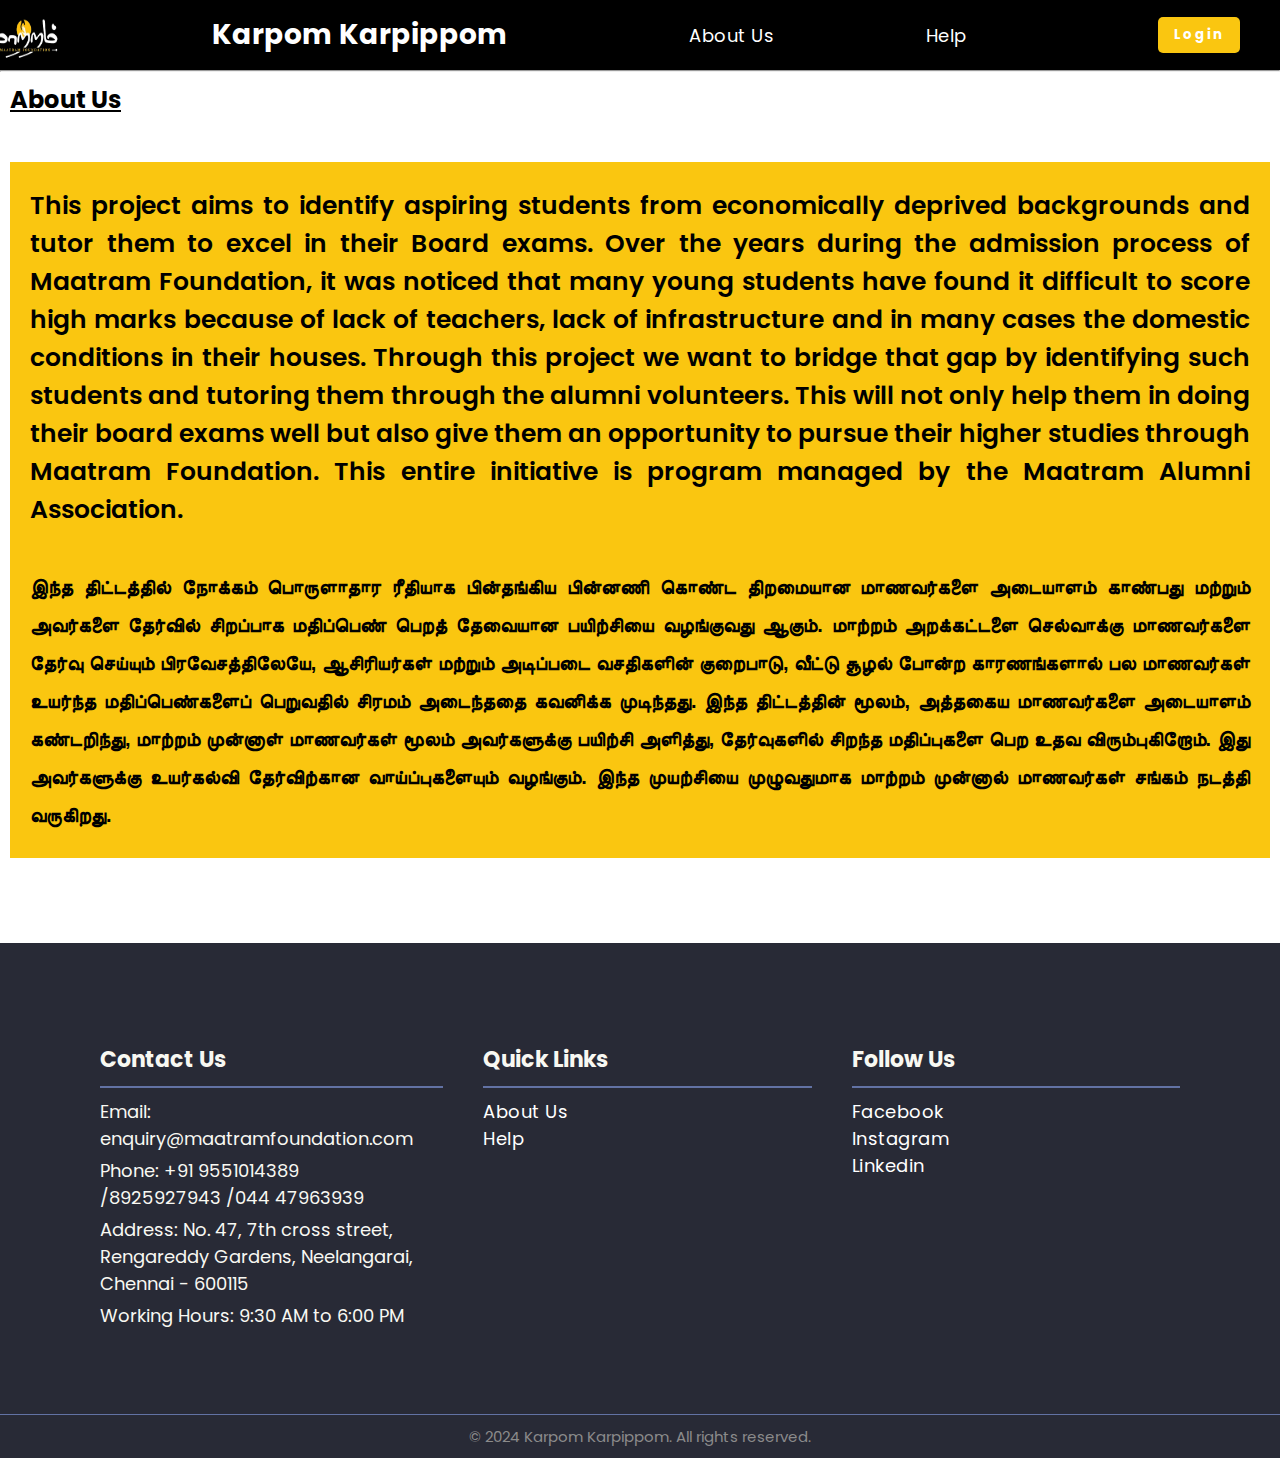
<file: aboutus.html>
<!DOCTYPE html>
<html lang="en">
<head>
  <meta charset="UTF-8">
  <meta name="viewport" content="width=device-width, initial-scale=1.0">
  <meta http-equiv="X-UA-Compatible" content="ie=edge">
  <title>Karpom Karpippom</title>
    <link rel="stylesheet" href="https://cdnjs.cloudflare.com/ajax/libs/font-awesome/6.6.0/css/all.min.css" integrity="sha512-Kc323vGBEqzTmouAECnVceyQqyqdsSiqLQISBL29aUW4U/M7pSPA/gEUZQqv1cwx4OnYxTxve5UMg5GT6L4JJg==" crossorigin="anonymous" referrerpolicy="no-referrer" />
  <link rel="icon" href="logo1.png"/>
  <link rel="stylesheet" href="style.css"/>
</head>
<body>
  <nav>
    <img src="logo.png" alt="Maatram Foundation Logo"/>
    <h1 class="title">Karpom Karpippom</h1>
    <a href="aboutus.html">About Us</a>
    <a href="help.html">Help</a>
    <button id="login-btn">Login</button>
  </nav>
  <hr>
  
<!-- Login Form Popup -->
  <div id="login-form" class="popup-form">
    <div class="popup-content">
      <span class="close-btn" onclick="closePopup()">&times;</span>
      <div class="role-selection">
        <h2 id="student-header" onclick="showStudentForm()">Student</h2>
        <h2 id="tutor-header" onclick="showTutorForm()">Tutor</h2>
      </div>
      <!-- Student Login Form -->
      <form id="student-form" class="login-form">
        <input type="text" placeholder="Student Username" required>
        <input type="password" placeholder="Password" minlength="8" required>
        <button type="submit">Log In</button>
      </form>
      <!-- Tutor Login Form -->
      <form id="tutor-form" class="login-form hidden">
        <input type="text" placeholder="Tutor Username" required>
        <input type="password" placeholder="Password" minlength="8" required>
        <button type="submit">Log In</button>
      </form>
    </div>
  </div>

  <script src="new.js"></script>
  <h2 class="subtitle">About Us</h2>
  <br>
  <div class="aboutus">
    <p>
      This project aims to identify aspiring students from economically deprived backgrounds and tutor them to excel in their Board exams. Over the years during the admission process of Maatram Foundation, it was noticed that many young students have found it difficult to score high marks because of lack of teachers, lack of infrastructure and in many cases the domestic conditions in their houses. Through this project we want to bridge that gap by identifying such students and tutoring them through the alumni volunteers. This will not only help them in doing their board exams well but also give them an opportunity to pursue their higher studies through Maatram Foundation. This entire initiative is program managed by the Maatram Alumni Association.
      <br><br>
      <span>இந்த திட்டத்தில் நோக்கம் பொருளாதார ரீதியாக பின்தங்கிய பின்னணி கொண்ட திறமையான மாணவர்களை அடையாளம் காண்பது மற்றும் அவர்களை தேர்வில் சிறப்பாக மதிப்பெண் பெறத் தேவையான பயிற்சியை வழங்குவது ஆகும். மாற்றம் அறக்கட்டளை செல்வாக்கு மாணவர்களை தேர்வு செய்யும் பிரவேசத்திலேயே, ஆசிரியர்கள் மற்றும் அடிப்படை வசதிகளின் குறைபாடு, வீட்டு சூழல் போன்ற காரணங்களால் பல மாணவர்கள் உயர்ந்த மதிப்பெண்களைப் பெறுவதில் சிரமம் அடைந்ததை கவனிக்க முடிந்தது. இந்த திட்டத்தின் மூலம், அத்தகைய மாணவர்களை அடையாளம் கண்டறிந்து, மாற்றம் முன்னாள் மாணவர்கள் மூலம் அவர்களுக்கு பயிற்சி அளித்து, தேர்வுகளில் சிறந்த மதிப்புகளை பெற உதவ விரும்புகிறோம். இது அவர்களுக்கு உயர்கல்வி தேர்விற்கான வாய்ப்புகளையும் வழங்கும். இந்த முயற்சியை முழுவதுமாக மாற்றம் முன்னால் மாணவர்கள் சங்கம் நடத்தி வருகிறது.</span>
    </p>
  </div>
  <br><br><br>
  <footer>
    <div class="footer-container">
      <div class="footer-column">
        <h3>Contact Us</h3>
        <p>Email: enquiry@maatramfoundation.com</p>
        <p>Phone: +91 9551014389 /8925927943 /044 47963939</p>
        <p>Address: No. 47, 7th cross street, Rengareddy Gardens, Neelangarai, Chennai - 600115</p>
        <p>Working Hours: 9:30 AM to 6:00 PM</p>
      </div>
      <div class="footer-column">
        <h3>Quick Links</h3>
        <ul>
          <li><a href="aboutus.html">About Us</a></li>
          <li><a href="help.html">Help</a></li>
        </ul>
      </div>
      <div class="footer-column">
        <h3>Follow Us</h3>
        <ul>
          <li><a href="https://www.facebook.com/profile.php?id=100066813833460" target="_blank"><i class="fa-brands fa-facebook"></i>  Facebook</a></li>
          <li><a href="https://www.instagram.com/maatramfoundation?igsh=YzljYTk1ODg3Zg==" target="_blank"><i class="fa-brands fa-instagram"></i>  Instagram</a></li>
          <li><a href="https://www.linkedin.com/company/maatram-foundation/" target="_blank"><i class="fa-brands fa-linkedin"></i>  Linkedin</a></li>
        </ul>
      </div>
    </div>
    <div class="footer-bottom">
      <p>&copy; 2024 Karpom Karpippom. All rights reserved.</p>
    </div>
  </footer>
</body>
</html>
</file>
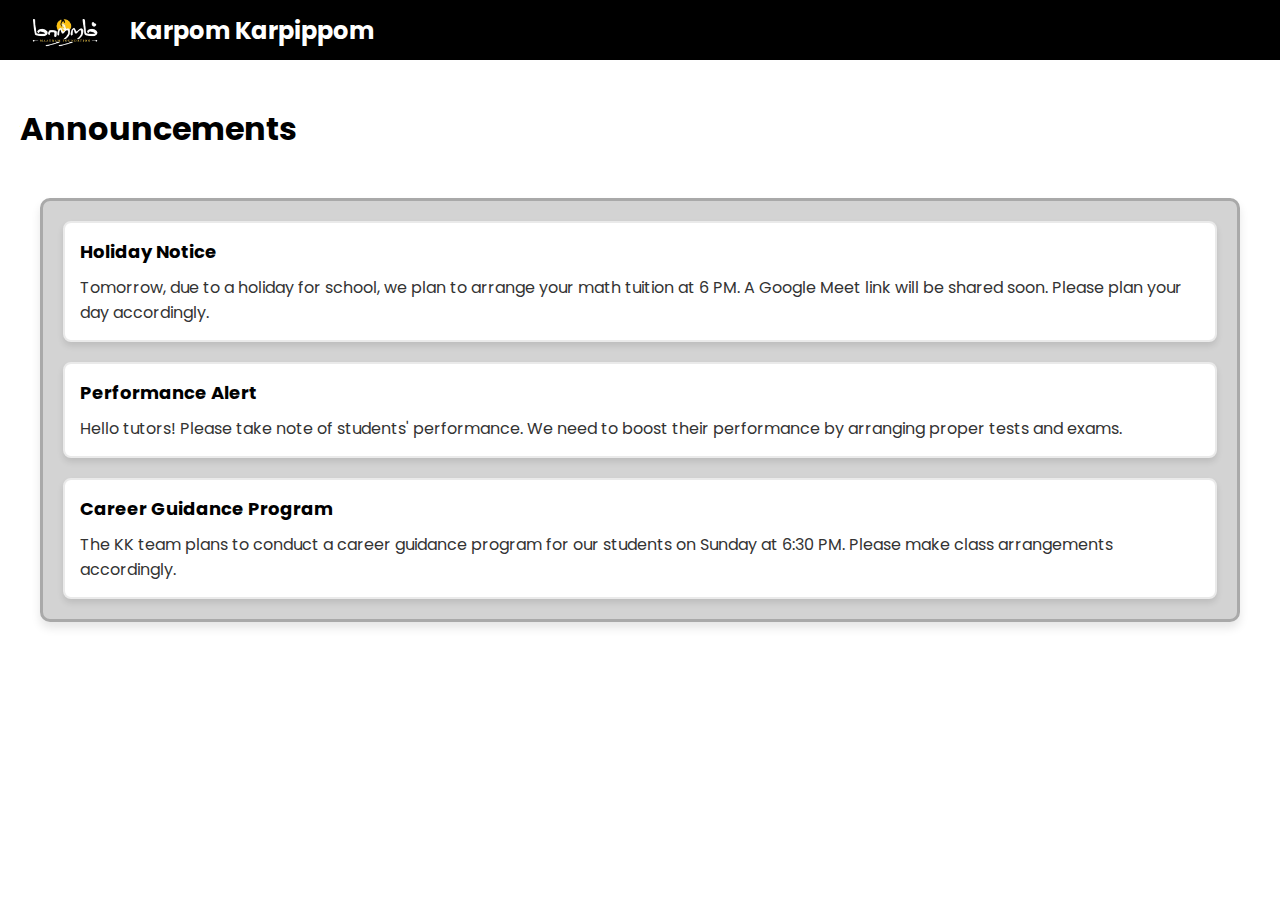
<file: announcements.html>
<!DOCTYPE html>
<html lang="en">
<head>
  <meta charset="UTF-8">
  <meta name="viewport" content="width=device-width, initial-scale=1.0">
  <meta http-equiv="X-UA-Compatible" content="ie=edge">
  <link rel="stylesheet" href="https://cdnjs.cloudflare.com/ajax/libs/font-awesome/6.6.0/css/all.min.css" integrity="sha512-Kc323vGBEqzTmouAECnVceyQqyqdsSiqLQISBL29aUW4U/M7pSPA/gEUZQqv1cwx4OnYxTxve5UMg5GT6L4JJg==" crossorigin="anonymous" referrerpolicy="no-referrer" />
  <link rel="stylesheet" href="announcement.css">
  <title>Karpom Karpippom</title>
  <link rel="icon" href="logo1.png"/>
  <script src="new.js"></script>
</head>
<body>

  <nav>
    <img src="logo.png" alt="Maatram Foundation Logo"/>
    <h1 class="title">Karpom Karpippom</h1>
  </nav>

  <div class="container">
    <div id="toggle-button" onclick="toggleSidebar()">
      <i class="fa-solid fa-bars"></i>
    </div>
    <!-- Sidebar with close button inside the sidebar -->
    <div class="sidebar" id="sidebar">
      <div id="sidebar-close" onclick="toggleSidebar()">
        <i class="fa-solid fa-times"></i>
      </div>
      <ul class="menu">
      <header>MENU</header>
        <li><a href="dashboard.html"><i class="fa-solid fa-gauge"></i><span>Dashboard</span></a></li>
        <li><a><i class="fa-solid fa-user"></i><span>User Details</span></a></li>
        <li><a><i class="fa-solid fa-list"></i><span>Students List</span></a></li>
        <li><a href="attendance.html"><i class="fa-solid fa-clipboard-user"></i><span>Attendance</span></a></li>
        <li><a><i class="fa-solid fa-book"></i><span>Assignment</span></a></li>
        <li><a><i class="fa-solid fa-pen-to-square"></i><span>Test & Mark</span></a></li>
        <li class="active"><a><i class="fa-solid fa-bell"></i><span>Announcements</span></a></li>
        <li><a><i class="fa-solid fa-chart-bar"></i><span>Report</span></a></li>
        <li><a href="aboutus.html"><i class="fa-solid fa-right-from-bracket"></i><span>Logout</span></a></li>
      </ul>
    </div>

  <!-- Announcements Section -->
  <div class="content" id="content">
  <br>
<h1>Announcements</h1>
<br>
<div class="announcements-container">
  <div class="announcements-grid">
    <div class="announcement-item">
      <p><strong>Holiday Notice</strong></p>
      Tomorrow, due to a holiday for school, we plan to arrange your math tuition at 6 PM. A Google Meet link will be shared soon. Please plan your day accordingly.
    </div>
    <div class="announcement-item">
      <p><strong>Performance Alert</strong></p>
      Hello tutors! Please take note of students' performance. We need to boost their performance by arranging proper tests and exams.
    </div>
    <div class="announcement-item">
      <p><strong>Career Guidance Program</strong></p>
      The KK team plans to conduct a career guidance program for our students on Sunday at 6:30 PM. Please make class arrangements accordingly.
    </div>
</div>
</div>
</div>
</body>
</html>
</file>
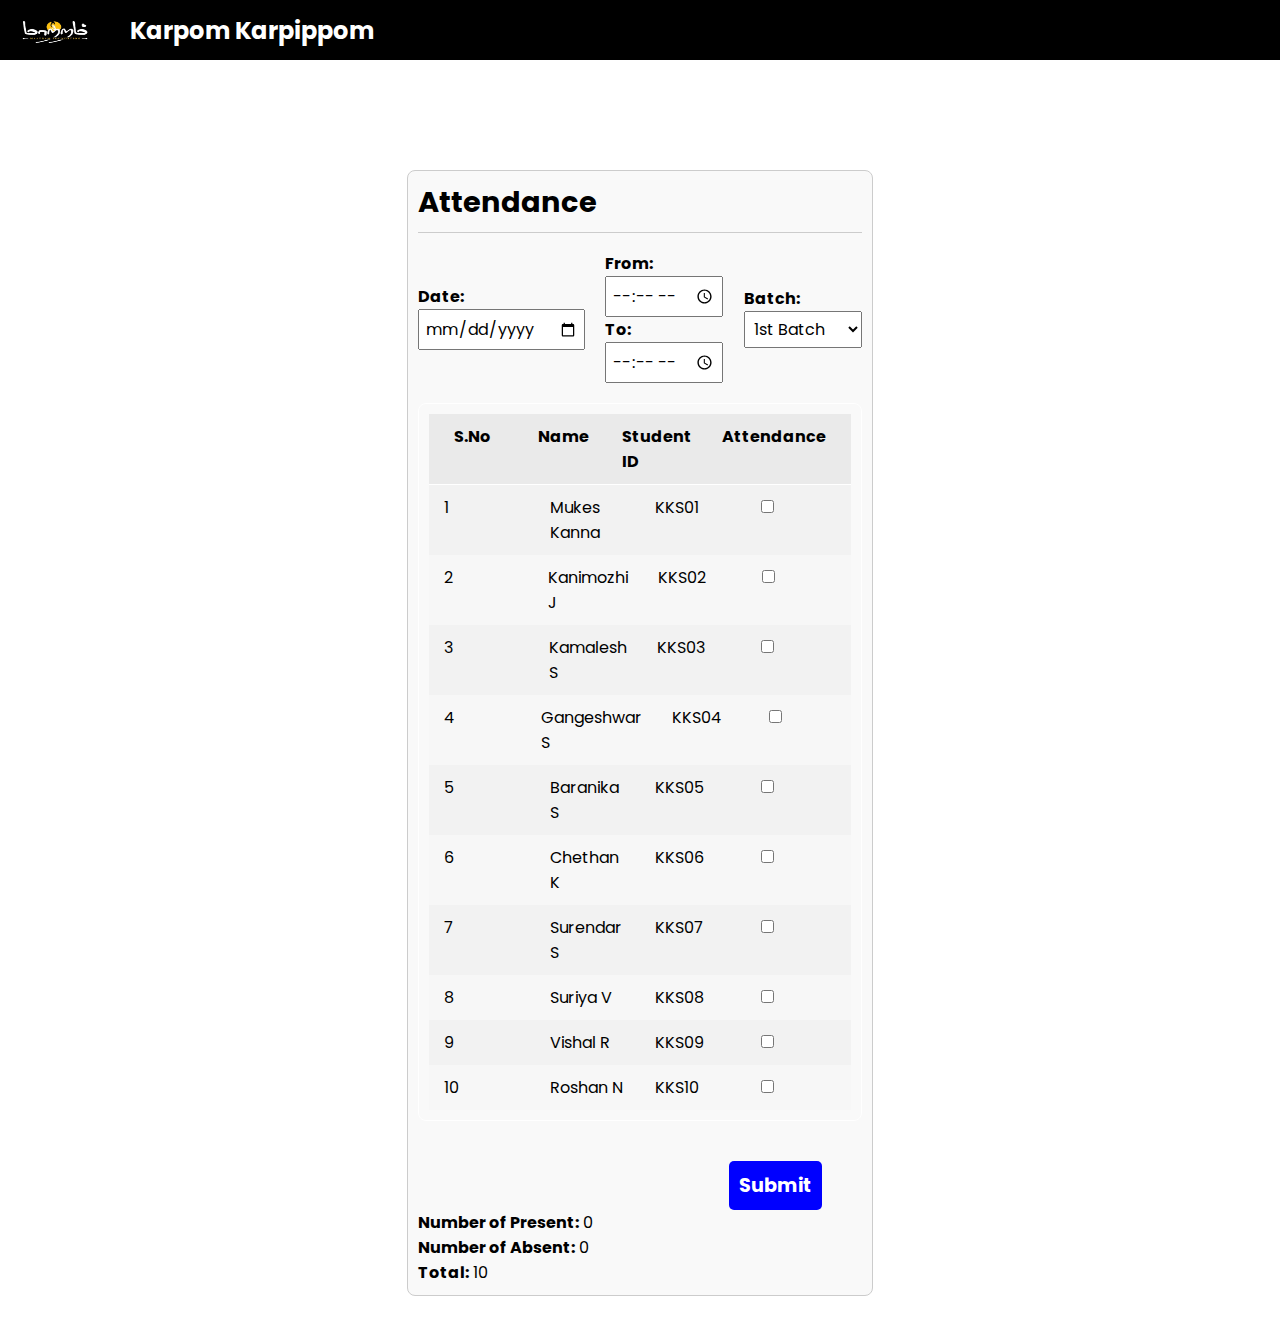
<file: attendance.html>
<!DOCTYPE html>
<html lang="en">
<head>
  <meta charset="UTF-8">
  <meta name="viewport" content="width=device-width, initial-scale=1.0">
  <meta http-equiv="X-UA-Compatible" content="ie=edge">
  <link rel="stylesheet" href="https://cdnjs.cloudflare.com/ajax/libs/font-awesome/6.6.0/css/all.min.css" integrity="sha512-Kc323vGBEqzTmouAECnVceyQqyqdsSiqLQISBL29aUW4U/M7pSPA/gEUZQqv1cwx4OnYxTxve5UMg5GT6L4JJg==" crossorigin="anonymous" referrerpolicy="no-referrer" />
  <link rel="stylesheet" href="dashboard.css">
  <title>Karpom Karpippom</title>
  <link rel="icon" href="logo1.png"/>
  <script src="new.js"></script>
  <link rel="stylesheet" href="attendance.css"/>
  <script src="att.js"></script>
</head>
<body>

  <nav>
    <img src="logo.png" alt="Maatram Foundation Logo"/>
    <h1 class="title">Karpom Karpippom</h1>
  </nav>
  
  <div class="container">
    <div id="toggle-button" onclick="toggleSidebar()">
      <i class="fa-solid fa-bars"></i>
    </div>
    <div class="sidebar" id="sidebar">
      <div id="sidebar-close" onclick="toggleSidebar()">
        <i class="fa-solid fa-times"></i>
      </div>
      <ul class="menu">
        <header>MENU</header>
        <li><a href="dashboard.html"><i class="fa-solid fa-gauge"></i><span>Dashboard</span></a></li>
        <li><a><i class="fa-solid fa-user"></i><span>User Details</span></a></li>
        <li><a><i class="fa-solid fa-list"></i><span>Students List</span></a></li>
        <li class="active"><a href="attendance.html"><i class="fa-solid fa-clipboard-user"></i><span>Attendance</span></a></li>
        <li><a><i class="fa-solid fa-book"></i><span>Assignment</span></a></li>
        <li><a><i class="fa-solid fa-pen-to-square"></i><span>Test & Mark</span></a></li>
        <li><a href="announcements.html"><i class="fa-solid fa-bell"></i><span>Announcements</span></a></li>
        <li><a><i class="fa-solid fa-chart-bar"></i><span>Report</span></a></li>
        <li><a href="aboutus.html"><i class="fa-solid fa-right-from-bracket"></i><span>Logout</span></a></li>
      </ul>
    </div>
    
    <br><br>
    <div class="flexbox-header">
      <h2>Attendance</h2>
      <hr>
      <div class="row">
        <div class="date">
          <label for="date">Date:</label>
          <input type="date" id="date" name="date">
        </div>
        <div class="time">
  <label for="time-from">From:</label>
  <div class="time-input">
    <input type="time" id="time-from" name="time-from">
  </div>
  <label for="time-to">To:</label>
  <div class="time-input">
    <input type="time" id="time-to" name="time-to">
  </div>
</div>
        <div class="batch">
          <label for="batch">Batch:</label>
          <select id="batch" name="batch">
            <option value="1st">1st Batch</option>
            <option value="2nd">2nd Batch</option>
          </select>
        </d>
      </div>
    </div>

    <!-- Attendance Table -->
    <div class="flexbox-content">
      <div class="table-header">
        <div>S.No</div>
        <div>Name</div>
        <div>Student ID</div>
        <div>Attendance</div>
      </div>
      <div class="table-row">
        <div>1</div>
        <div>Mukes Kanna</div>
        <div>KKS01</div>
        <div><input type="checkbox" class="attendance-checkbox"></div>
      </div>
      <div class="table-row">
        <div>2</div>
        <div>Kanimozhi J</div>
        <div>KKS02</div>
        <div><input type="checkbox" class="attendance-checkbox"></div>
      </div>
      <div class="table-row">
        <div>3</div>
        <div>Kamalesh S</div>
        <div>KKS03</div>
        <div><input type="checkbox" class="attendance-checkbox"></div>
      </div>
      <div class="table-row">
        <div>4</div>
        <div>Gangeshwar S</div>
        <div>KKS04</div>
        <div><input type="checkbox" class="attendance-checkbox"></div>
      </div>
      <div class="table-row">
        <div>5</div>
        <div>Baranika S</div>
        <div>KKS05</div>
        <div><input type="checkbox" class="attendance-checkbox"></div>
       </div>
       <div class="table-row">
        <div>6</div>
        <div>Chethan K</div>
        <div>KKS06</div>
        <div><input type="checkbox" class="attendance-checkbox"></div>
       </div>
       <div class="table-row">
        <div>7</div>
        <div>Surendar S</div>
        <div>KKS07</div>
        <div><input type="checkbox" class="attendance-checkbox"></div>
       </div>
       <div class="table-row">
        <div>8</div>
        <div>Suriya V</div>
        <div>KKS08</div>
        <div><input type="checkbox" class="attendance-checkbox"></div>
       </div>
       <div class="table-row">
        <div>9</div>
        <div>Vishal R</div>
        <div>KKS09</div>
        <div><input type="checkbox" class="attendance-checkbox"></div>
       </div>
       <div class="table-row">
        <div>10</div>
        <div>Roshan N</div>
        <div>KKS10</div>
        <div><input type="checkbox" class="attendance-checkbox"></div>
       </div>
    </div>

    <!-- Submit Button -->
    <button class="submit-button">Submit</button>
  
    <div id="attendance-summary">
      <p><strong>Number of Present:</strong> <span id="present-count">0</span></p>
      <p><strong>Number of Absent:</strong> <span id="absent-count">0</span></p>
      <p><strong>Total:</strong> <span id="total-count">0</span></p>
    </div>
  </div>

 
</body>
</html>
</file>
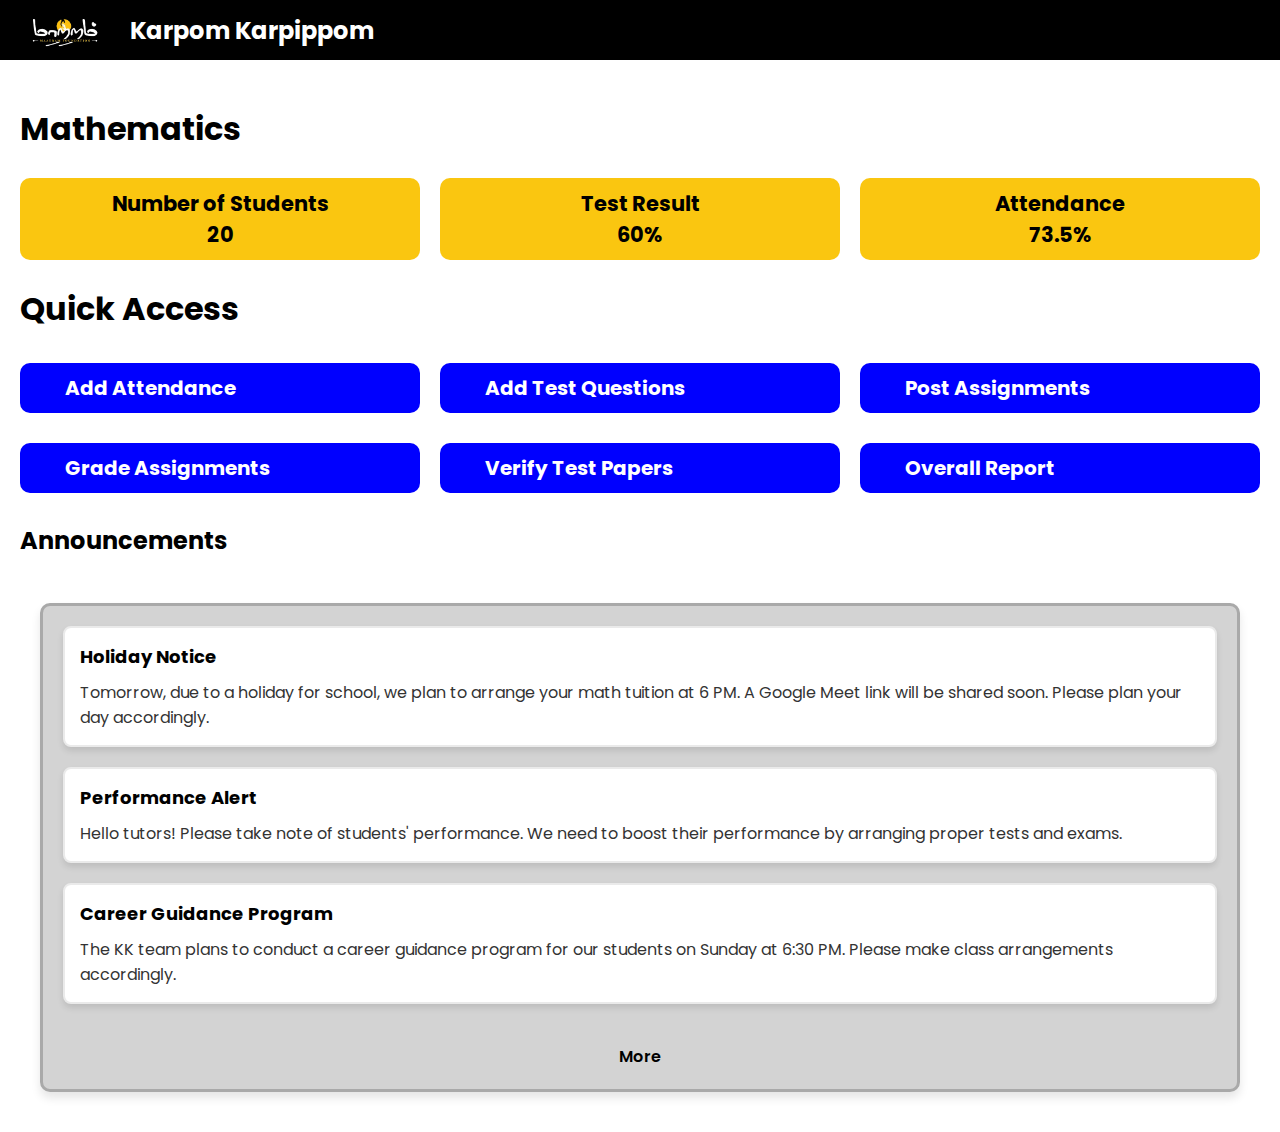
<file: dashboard.html>
<!DOCTYPE html>
<html lang="en">
<head>
  <meta charset="UTF-8">
  <meta name="viewport" content="width=device-width, initial-scale=1.0">
  <meta http-equiv="X-UA-Compatible" content="ie=edge">
  <link rel="stylesheet" href="https://cdnjs.cloudflare.com/ajax/libs/font-awesome/6.6.0/css/all.min.css" integrity="sha512-Kc323vGBEqzTmouAECnVceyQqyqdsSiqLQISBL29aUW4U/M7pSPA/gEUZQqv1cwx4OnYxTxve5UMg5GT6L4JJg==" crossorigin="anonymous" referrerpolicy="no-referrer" />
  <link rel="stylesheet" href="dashboard.css">
  <title>Karpom Karpippom</title>
  <link rel="icon" href="logo1.png"/>
  <script src="new.js"></script>
</head>
<body>

  <nav>
    <img src="logo.png" alt="Maatram Foundation Logo"/>
    <h1 class="title">Karpom Karpippom</h1>
  </nav>

  <div class="container">
    <div id="toggle-button" onclick="toggleSidebar()">
      <i class="fa-solid fa-bars"></i>
    </div>
    <!-- Sidebar with close button inside the sidebar -->
    <div class="sidebar" id="sidebar">
      <div id="sidebar-close" onclick="toggleSidebar()">
        <i class="fa-solid fa-times"></i>
      </div>
      <ul class="menu">
      <header>MENU</header>
        <li class="active"><a href="dashboard.html"><i class="fa-solid fa-gauge"></i><span>Dashboard</span></a></li>
        <li><a><i class="fa-solid fa-user"></i><span>User Details</span></a></li>
        <li><a><i class="fa-solid fa-list"></i><span>Students List</span></a></li>
        <li><a href="attendance.html"><i class="fa-solid fa-clipboard-user"></i><span>Attendance</span></a></li>
        <li><a><i class="fa-solid fa-book"></i><span>Assignment</span></a></li>
        <li><a><i class="fa-solid fa-pen-to-square"></i><span>Test & Mark</span></a></li>
        <li><a href="announcements.html"><i class="fa-solid fa-bell"></i><span>Announcements</span></i></li>
        <li><a><i class="fa-solid fa-chart-bar"></i><span>Report</span></a></li>
        <li><a href="aboutus.html"><i class="fa-solid fa-right-from-bracket"></i><span>Logout</span></a></li>
      </ul>
    </div>

    <!-- Content area for grid columns -->
    <div class="content" id="content">
      <br>
      <h1>Mathematics</h1>
      <br>
      <div class="grid">
        <div class="grid-item"><p>Number of Students</p>20</div>
        <div class="grid-item"><p>Test Result</p> 60%</div>
        <div class="grid-item"><p>Attendance</p> 73.5%</div>
      </div>
      <br>
      <h1>Quick Access</h1>
      <br>
      <div class="grid-1">
        <div class="grid-item-1"><i class="fa-regular fa-address-card"></i>  Add Attendance</div>
        <div class="grid-item-1"><i class="fa-solid fa-arrow-up"></i>  Add Test Questions</div>
        <div class="grid-item-1"><i class="fa-solid fa-file-arrow-up"></i>  Post Assignments</div>
        <div class="grid-item-1"><i class="fa-solid fa-square-check"></i>  Grade Assignments</div>
        <div class="grid-item-1"><i class="fa-solid fa-check-double"></i>  Verify Test Papers</div>
        <div class="grid-item-1"><i class="fa-solid fa-layer-group"></i>  Overall Report</div>
      </div>
      <br>
      
        <!-- Announcements Section -->
      <h2>Announcements</h2>
      <br>
      <div class="announcements-container">
       <div class="announcements-grid">
        <div class="announcement-item">
         <p><strong>Holiday Notice</strong></p>
           Tomorrow, due to a holiday for school, we plan to arrange your math tuition at 6 PM. A Google Meet link will be shared soon. Please plan your day accordingly.
       </div>
       <div class="announcement-item">
        <p><strong>Performance Alert</strong></p>
          Hello tutors! Please take note of students' performance. We need to boost their performance by arranging proper tests and exams.
       </div>
       <div class="announcement-item">
        <p><strong>Career Guidance Program</strong></p>
         The KK team plans to conduct a career guidance program for our students on Sunday at 6:30 PM. Please make class arrangements accordingly.
       </div>
       <!-- More Button -->
       <div class="more-button-container">
       <a href="announcements.html" class="more-button"> More  <i class="fa-solid fa-greater-than"></i></a>
      </div>
     </div>
    </div>
 </div>
</body>
</html>
</file>
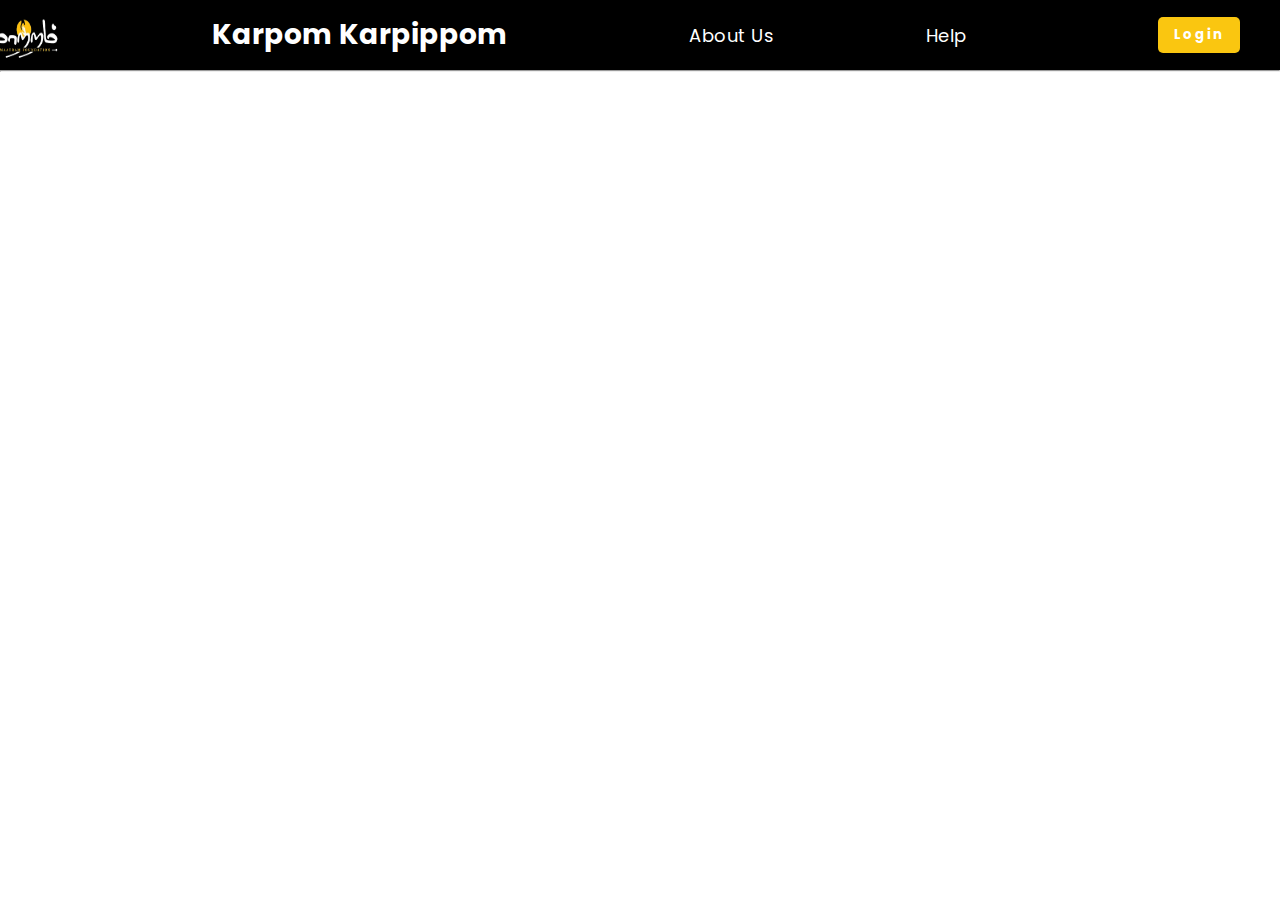
<file: help.html>
<!DOCTYPE html>
<html lang="en">
<head>
  <meta charset="UTF-8">
  <meta name="viewport" content="width=device-width, initial-scale=1.0">
  <meta http-equiv="X-UA-Compatible" content="ie=edge">
  <title>Karpom Karpippom</title>
  <link rel="icon" href="logo1.png"/>
  <link rel="stylesheet" href="style.css"/>
</head>
<body>
  <nav>
    <img src="logo.png" alt="Maatram Foundation Logo"/>
    <h1 class="title">Karpom Karpippom</h1>
    <a href="aboutus.html">About Us</a>
    <a href="help.html">Help</a>
    <button id="login-btn">Login</b>
  </nav>
  <hr>
<!-- Login Form Popup -->
  <div id="login-form" class="popup-form">
    <div class="popup-content">
      <span class="close-btn" onclick="closePopup()">&times;</span>
      <div class="role-selection">
        <h2 id="student-header" onclick="showStudentForm()">Student</h2>
        <h2 id="tutor-header" onclick="showTutorForm()">Tutor</h2>
      </div>
      <!-- Student Login Form -->
      <form id="student-form" class="login-form">
        <input type="text" placeholder="Student Username" required>
        <input type="password" placeholder="Password" minlength="8" required>
        <button type="submit">Log In</button>
      </form>
      <!-- Tutor Login Form -->
      <form id="tutor-form" class="login-form hidden">
        <input type="text" placeholder="Tutor Username" required>
        <input type="password" placeholder="Password" minlength="8" required>
        <button type="submit">Log In</button>
      </form>
    </div>
  </div>

  <script src="new.js"></script>

</body>
</html>
</file>
<file: style.css>
@import url('https://fonts.googleapis.com/css2?family=Poppins:ital,wght@0,100;0,200;0,300;0,400;0,500;0,600;0,700;0,800;0,900;1,100;1,200;1,300;1,400;1,500;1,600;1,700;1,800;1,900&family=Roboto:ital,wght@0,100;0,300;0,400;0,500;0,700;0,900;1,100;1,300;1,400;1,500;1,700;1,900&display=swap');
*{
  margin: 0px;
  padding: 0px;
  box-sizing: border-box;
  font-family: "Poppins", serif;
}
.title{
  color: white;
  position: relative;
  right:70px;
}
.subtitle{
  text-decoration: underline;
  margin: 10px;
}
img{
  height: 70px;
  width: 90px;
  position: relative;
  right:60px
}
nav{
  background-color: black;
  height: 70px;
  width: 100%;
  display: flex;
  justify-content: center;
  align-items: center;
  gap: 0px 30px;
}
a{
  color:white;
  text-decoration: none;
  letter-spacing: 0.5px;
  position: relative;
  right:40px;
  transition: 0.2s;
}
a::after{
  content: "";
  position: absolute;
 width: 0%;
 height: 2px;
 left: 0px;
 bottom: -5px;
 background-color: #FAC610;
 transition: 0.5s linear;
}
a:hover:after{
  width: 100%;
}
a:hover{
  color:#FAC610;
}
.aboutus{
  background-color: #FAC610;
  font-size: 25px;
  text-align: justify;
  padding: 25px 20px;
  margin:10px;
  font-weight: 600;
}
span{
@import url('https://fonts.googleapis.com/css2?family=Noto+Sans+Tamil:wght@100..900&family=Poppins:ital,wght@0,100;0,200;0,300;0,400;0,500;0,600;0,700;0,800;0,900;1,100;1,200;1,300;1,400;1,500;1,600;1,700;1,800;1,900&family=Roboto:ital,wght@0,100;0,300;0,400;0,500;0,700;0,900;1,100;1,300;1,400;1,500;1,700;1,900&display=swap');
  font-family: "Noto Sans Tamil", sans-serif;
  background-color: #FAC610;
  text-align: justify;
  font-size: 20px;
  font-weight: 800;
}

select{
  padding:5px;
  margin-bottom: 10px;
}

button {
  padding: 8px 16px;
  background-color: #FAC610;
  font-weight: bold;
  letter-spacing: 2px;
  border: none;
  color: white;
  cursor: pointer;
  border-radius: 5px;
  transition: background-color 0.3s ease;
}

button:hover {
  background-color: chocolate;
}

/* General Popup Form Styles */
.popup-form {
  display: none; /* Hidden by default */
  position: fixed;
  background-color: rgba(0, 0, 0, 0.8);
  top: 0;
  left: 0;
  width: 100%;
  height: 100%;
  justify-content: center;
  align-items: center;
}

.popup-content {
  background-color: #000;
  padding: 20px;
  border-radius: 10px;
  width: 350px;
  position: relative;
  animation: fadeIn 0.5s ease forwards;
  color: black;
  box-shadow: 0 4px 8px rgba(0, 0, 0, 0.2);
}

.close-btn {
  position: absolute;
  top: 10px;
  right: 20px;
  padding: 5px;
  color: black;
  font-size: 20px;
  cursor: pointer;
}

.role-selection {
  display: flex;
  justify-content: space-between;
  margin-bottom: 20px;
  border-bottom: 2px solid #ccc;
}

.role-selection h2 {
  flex: 1;
  text-align: center;
  padding: 10px 0;
  cursor: pointer;
  margin: 0;
  font-size: 18px;
  background-color: #f0f0f0;
  transition: background-color 0.3s ease, color 0.3s ease;
}

.role-selection h2:hover {
  background-color: #FAC610;
  color: white;
}

.role-selection h2.active {
  background-color: #FAC610;
  color: white;
}

.login-form {
  display: flex;
  flex-direction: column;
}

.login-form input {
  width: 100%;
  padding: 10px;
  margin: 10px 0;
  background-color: #f7f7f7;
  border: 1px solid #ccc;
  border-radius: 5px;
}

.login-form button {
  padding: 10px;
  background-color: #FAC610;
  border: none;
  border-radius: 5px;
  color: white;
  letter-spacing: 1px;
  font-weight: bold;
  cursor: pointer;
  transition: background-color 0.3s ease;
}

.login-form button:hover {
  background-color: orange;
}

/* Hide forms by default */
.hidden {
  display: none;
}

/* Fade-in animation */
@keyframes fadeIn {
  from {
    opacity: 0;
  }
  to {
    opacity: 1;
  }
}

/* Footer base styling */
footer {
  background-color: #282a36;
  color: #f8f8f2;
  padding-top: 20px;
  padding-bottom: 10px;
}

.footer-container {
  display: flex;
  justify-content: center;
  max-width: 1200px;
  margin: 0 auto;
  padding: 20px;
}

.footer-column {
  flex: 1;
  padding: 50px 20px;
}

.footer-column h3 {
  border-bottom: 2px solid #6272a4;
  padding-bottom: 10px;
  margin-bottom: 10px;
}

.footer-column p{
  margin: 5px 0;
  list-style: none;
  padding-right: 30px;
  font-size: 20px;
}
.footer-column ul {
  margin: 5px 0;
  list-style: none;
  padding-left: 40px;
}

.footer-column a {
  color: white;
  text-decoration: none;
  font-size: 20px;
  align-items: center;
}

.footer-column a:hover {
  text-decoration: underline;
}

/* Popup Form - Desktop View */
@media (min-width: 768px) {
  .popup-content {
    width: 400px; /* Increase width for better visibility */
    padding: 30px; /* Add more padding for spacious design */
  }

  .popup-content h2 {
    font-size: 24px; /* Larger font size for headings */
  }

  .login-form input[type="text"],
  .login-form input[type="password"] {
    font-size: 16px; /* Slightly larger text for inputs */
    padding: 12px; /* Add more padding for better spacing */
  }

  .login-form button {
    font-size: 18px; /* Larger button text */
    padding: 12px; /* Larger button size */
  }

  .close-btn {
    font-size: 24px; /* Larger close button */
    top: 15px; /* Adjust position */
    right: 25px;
  }
}

/* Navigation Bar for Desktop */
@media (min-width: 768px) {
  nav {
    justify-content: space-between; /* Spread items for better alignment */
    padding: 0 40px; /* Add padding for left and right */
  }

  .title {
    font-size: 28px; /* Larger title for better emphasis */
  }

  a {
    font-size: 18px; /* Slightly larger navigation links */
  }
}

/* Footer for Desktop */
@media (min-width: 768px) {
  .footer-container {
    display: flex; /* Keep the flex layout */
    justify-content: space-between; /* Spread columns evenly */
    padding: 30px 40px; /* Add padding for spacing */
  }

  .footer-column h3 {
    font-size: 22px; /* Larger headings */
  }

  .footer-column p, .footer-column a {
    font-size: 18px; /* Increase text size */
  }
}


/* Copyright line */
.footer-bottom {
  text-align: center;
  padding-top: 10px;
  font-size: 15px;
  color: #8b8b8b;
  border-top: 1px solid #6272a4;
}

/* General styling */
body {
    font-family: Poppins,serif;
    margin: 0;
    padding: 0;
    overflow-x: hidden;
}

.menu-toggle {
    position: fixed;
    top: 20px;
    right: 20px;
    display: flex;
    flex-direction: column;
    gap: 5px;
    cursor: pointer;
    z-index: 1000;
}

.bar {
    width: 30px;
    height: 4px;
    background-color: black;
    transition: 0.3s;
}

.side-menu {
    position: fixed;
    top: 0;
    right: -250px;
    width: 250px;
    height: 100%;
    background-color: #333;
    color: white;
    transition: right 0.5s ease;
    display: flex;
    flex-direction: column;
    align-items: center;
    padding-top: 50px;
    z-index: 900;
}

.side-menu h2 {
    margin-bottom: 20px;
    color: #f1f1f1;
}

.side-menu ul {
    list-style-type: none;
    padding: 0;
    width: 100%;
    display: grid;
    gap: 15px;
}

.side-menu ul li {
    padding: 10px 0;
    text-align: center;
    background-color: #555;
    cursor: pointer;
    transition: background-color 0.3s;
}

.side-menu ul li:hover {
    background-color: #777;
}

/* Toggle animation for the bars */
.menu-toggle.active .bar:nth-child(1) {
    transform: rotate(45deg) translate(5px, 5px);
}

.menu-toggle.active .bar:nth-child(2) {
    opacity: 0;
}

.menu-toggle.active .bar:nth-child(3) {
    transform: rotate(-45deg) translate(6px, -6px);
}
</file>
<file: announcement.css>
/* Import Google Font */
@import url('https://fonts.googleapis.com/css2?family=Poppins:wght@400;600;700&display=swap');

* {
  margin: 0;
  padding: 0;
  box-sizing: border-box;
  font-family: "Poppins", Serif;
}

/* Navbar */
nav {
  display: flex;
  align-items: center;
  height: 60px;
  background-color: black;
  padding: 0 20px;
  position: fixed;
  top: 0;
  width: 100%;
  z-index: 1;
}

nav img {
  height: 50px;
  width: 90px;
}

nav .title {
  color: white;
  font-size: 24px;
  font-weight: bold;
  margin-left: 20px;
  flex-grow: 1;
}

/* Toggle Button */
#toggle-button {
  cursor: pointer;
  font-size: 24px;
  color: black;
  position: absolute;
  left: 15px;
}

/* Sidebar Close Button */
#sidebar-close {
  font-size: 24px;
  color: white;
  cursor: pointer;
  padding: 15px;
  text-align: right;
  display: none;
}

.sidebar.active #sidebar-close {
  display: block;
}

/* Container */
.container {
  display: flex;
  margin-top: 60px;
}

/* header */
header{
  display: flex;
  user-select: none;
  color:white;
  padding: 10px;
  align-items: center;
  font-size: 1.5rem;
  font-weight: bold;
}

/* Sidebar */
.sidebar {
  width: 250px;
  background: #333;
  height: 100vh;
  position: fixed;
  left: -250px;
  transition: 0.3s;
}

.sidebar.active {
  left: 0;
}

/* Menu */
.menu {
  list-style: none;
  padding: 20px;
}

.menu li {
  padding: 1rem;
  margin-bottom: 8px;
  border-radius: 8px;
  transition: 0.3s;
}

.menu li:hover, .menu li.active {
  background: rgb(250, 198, 20);
}

.menu a {
  color: #fff;
  text-decoration: none;
  display: flex;
  align-items: center;
  gap: 10px;
  font-weight: bold;
  font-size: 18px;
}

/* Styling for the main announcements section */
.announcements-container {
  border: 3px solid #a9a9a9; 
  border-radius: 10px;
  padding: 20px;
  background-color: #d3d3d3;
  margin: 20px;
  box-shadow: 0 6px 10px rgba(0, 0, 0, 0.1);
  display: grid; /* Use grid layout for the container */
  grid-template-columns: 1fr; /* One column by default for vertical stacking */
}

/* Title for the announcements section */
h3 {
  text-align: left;
  font-size: 20px;
  color: #000000;
  margin-bottom: 20px;
  padding: 20px;
}

/* Grid for individual announcements */
.announcements-grid {
  display: grid;
  grid-template-columns: 1fr; /* Default to vertical stacking */
  gap: 20px;
}

/* Main Content */
.content {
  margin-left: 0;
  padding: 20px;
  transition: margin-left 0.3s ease;
  width: 100%;
}
/* Individual announcement item styling */
.announcement-item {
  border: 2px solid #eaeaea;
  border-radius: 8px;
  padding: 15px;
  background-color: #ffffff;
  box-shadow: 0 4px 6px rgba(0, 0, 0, 0.1);
  color: #333;
}

.announcement-item p {
  margin: 0;
  font-size: 16px;
}

.announcement-item strong {
  display: block;
  font-size: 18px;
  color: #000000;
  margin-bottom: 10px;
}

/* Responsive Design */
@media screen and (max-width: 600px) {
  .announcements-container {
    grid-template-columns: 1fr; /* Single column in mobile view */
  }

  .announcements-grid {
    grid-template-columns: repeat(auto-fit, minmax(250px, 1fr)); /* Horizontal stacking in mobile */
    gap: 10px; /* Adjust gap for smaller screens */
  }

  h3 {
    font-size: 18px;
  }

  .announcement-item {
    font-size: 18px;
  }
}
</file>
<file: dashboard.css>
/* Import Google Font */
@import url('https://fonts.googleapis.com/css2?family=Poppins:wght@400;600;700&display=swap');

* {
  margin: 0;
  padding: 0;
  box-sizing: border-box;
  font-family: "Poppins", Serif;
}

/* Navbar */
nav {
  display: flex;
  align-items: center;
  height: 60px;
  background-color: black;
  padding: 0 20px;
  position: fixed;
  top: 0;
  width: 100%;
  z-index: 1;
}

nav img {
  height: 50px;
  width: 90px;
}

nav .title {
  color: white;
  font-size: 24px;
  font-weight: bold;
  margin-left: 20px;
  flex-grow: 1;
}

/* Toggle Button */
#toggle-button {
  cursor: pointer;
  font-size: 24px;
  color: black;
  position: absolute;
  left: 15px;
}

/* Sidebar Close Button */
#sidebar-close {
  font-size: 24px;
  color: white;
  cursor: pointer;
  padding: 15px;
  text-align: right;
  display: none;
}

.sidebar.active #sidebar-close {
  display: block;
}

/* Container */
.container {
  display: flex;
  margin-top: 60px;
}

/* header */
header{
  display: flex;
  user-select: none;
  color:white;
  padding: 10px;
  align-items: center;
  font-size: 1.5rem;
  font-weight: bold;
}

/* Sidebar */
.sidebar {
  width: 250px;
  background: #333;
  height: 100vh;
  position: fixed;
  left: -250px;
  transition: 0.3s;
}

.sidebar.active {
  left: 0;
}

/* Menu */
.menu {
  list-style: none;
  padding: 20px;
}

.menu li {
  padding: 1rem;
  margin-bottom: 8px;
  border-radius: 8px;
  transition: 0.3s;
}

.menu li:hover, .menu li.active {
  background: rgb(250, 198, 20);
}

.menu a {
  color: #fff;
  text-decoration: none;
  display: flex;
  align-items: center;
  gap: 10px;
  font-weight: bold;
  font-size: 18px;
}

/* Main Content */
.content {
  margin-left: 0;
  padding: 20px;
  transition: margin-left 0.3s ease;
  width: 100%;
}

/* Grid Layout */
.grid, .grid-1 {
  display: grid;
  grid-template-columns: repeat(3, 1fr);
  gap: 20px;
}

.grid-item, .grid-item-1 {
  padding: 20px;
  border-radius: 10px;
  text-align: center;
  font-weight: bold;
}

.grid-item {      
  background-color: #fac610;
  font-size: 21px;
  padding: 10px;
  gap: 0px 20px;
}

.grid-item-1 {
  background-color: blue;
  color: white;
  font-size: 17px;
  padding: 10px;
  gap: 20px 30px;
}
.grid-item-1 {
  display: flex; /* Align items horizontally */
  align-items: center; /* Vertically center align the icon and text */
  font-size: 20px;
  margin: 5px 0; /* Adds space between grid items */
}

.grid-item-1 i {
  margin-right: 5px; /* Adds space between the icon and text */
  font-size: 20px; /* Adjust the icon size as needed */
}

/* Responsive */
@media (max-width: 768px) {
  .content {
    margin-left: 0;
  }
  .grid, .grid-1 {
    grid-template-columns: 1fr;
  }
}

/* Styling for the main announcements section */
.announcements-container {
  border: 3px solid #a9a9a9; 
  border-radius: 10px;
  padding: 20px;
  background-color: #d3d3d3;
  margin: 20px;
  box-shadow: 0 6px 10px rgba(0, 0, 0, 0.1);
  display: grid; /* Use grid layout for the container */
  grid-template-columns: 1fr; /* One column by default for vertical stacking */
}

/* Title for the announcements section */
h3 {
  text-align: left;
  font-size: 20px;
  color: #000000;
  margin-bottom: 20px;
  padding: 20px;
}

/* Grid for individual announcements */
.announcements-grid {
  display: grid;
  grid-template-columns: 1fr; /* Default to vertical stacking */
  gap: 20px;
}

/* Individual announcement item styling */
.announcement-item {
  border: 2px solid #eaeaea;
  border-radius: 8px;
  padding: 15px;
  background-color: #ffffff;
  box-shadow: 0 4px 6px rgba(0, 0, 0, 0.1);
  color: #333;
}

.announcement-item p {
  margin: 0;
  font-size: 16px;
}

.announcement-item strong {
  display: block;
  font-size: 18px;
  color: #000000;
  margin-bottom: 10px;
}

/* Responsive Design */
@media screen and (max-width: 600px) {
  .announcements-container {
    grid-template-columns: 1fr; /* Single column in mobile view */
  }

  .announcements-grid {
    grid-template-columns: repeat(auto-fit, minmax(250px, 1fr)); /* Horizontal stacking in mobile */
    gap: 10px; /* Adjust gap for smaller screens */
  }

  h3 {
    font-size: 18px;
  }

  .announcement-item {
    font-size: 18px;
  }
}


.more-button-container {
  text-align: center;
  margin-top: 20px;
}

.more-button {
  color: black;
  font-weight: 600;
  padding: 10px 20px;
  text-decoration: none;
  font-size: 16px;
  border-radius: 5px;
  transition: background-color 0.3s;
}

.more-button:hover {
  background-color: #d3d3d3;
}
</file>
<file: attendance.css>
/* Basic styling */
body {
      margin: 0;
      font-family: Poppins, sans-serif;
      padding: 0;
    }

    nav {
      display: flex;
      align-items: center;
      padding: 10px;
      background-color: black;
      color: white;
    }

    nav img {
      height: 40px;
      margin-right: 10px;
    }

    nav h1 {
      font-size: 1.5em;
      margin: 0;
    }

    .container {
      padding: 20px;
      display: flex;
      flex-direction: column;
      gap: 20px;
    }

    #toggle-button {
      cursor: pointer;
      font-size: 1.5em;
    }

    .sidebar {
      position: fixed;
      top: 0;
      left: -250px;
      width: 250px;
      height: 100%;
      background: #333;
      color: white;
      transition: left 0.3s;
      padding-top: 60px;
    }

    .sidebar.open {
      left: 0;
    }

    .sidebar #sidebar-close {
      font-size: 24px;
      color: white;
      cursor: pointer;
      padding: 15px;
      text-align: right;
      display: none;
    }
    .sidebar.active #sidebar-close {
  display: block;
}

    .sidebar ul {
      list-style-type: none;
      padding: 0;
    }

    .sidebar ul li {
      padding: 15px;
      border-bottom: 1px solid #444;
    }

    .sidebar ul li a {
      color: white;
      text-decoration: none;
      display: flex;
      align-items: center;
    }

    .sidebar ul li a i {
      margin-right: 10px;
    }

    .flexbox-header {
      display: flex;
      flex-direction: column;
      padding: 20px;
      background: #f0f0f0;
      border-radius: 8px;
    }

    .flexbox-header h2 {
      margin: 0;
      font-size: 1.5em;
    }

    .flexbox-header hr {
      border: 0;
      height: 1px;
      background: #ccc;
      margin: 8px 0;
    }

    .flexbox-header .row {
      display: flex;
      gap: 10px;
      align-items: center;
      font-size: 1em;
    }

    .date, .time, .batch {
      display: flex;
      flex-direction: column;
      flex: 1;
    }

    .flexbox-content {
      display: flex;
      flex-direction: column;
    }

    .table-header, .table-row {
      display: flex;
      padding: 10px;
      background: #f7f7f7;
    }

    .table-header div, .table-row div {
      flex: 1;
      text-align: left;
    }

    .table-header {
      font-weight: bold;
      background: #eaeaea;
    }

    .table-row:nth-child(even) {
      background: #f2f2f2;
    }

    .submit-button {
      padding: 10px;
      background: blue;
      font-weight: 600;
      color: white;
      border: none;
      border-radius: 5px;
      cursor: pointer;
      margin-top: 20px;
      align-self: flex-start;
    }


.flexbox-header,
.flexbox-content {
  padding: 10px;
  margin: 10px;
  border: 1px solid #ccc;
  border-radius: 8px;
  background-color: #f9f9f9;
}

/* Flexbox header styling */
.flexbox-header h2 {
  margin: 0;
  font-size: 1.5em;
}

.flexbox-header .row {
  display: flex;
  flex-direction: column;
  gap: 10px;
  margin-top: 10px;
}

.flexbox-header label {
  font-weight: bold;
}

.flexbox-header input,
.flexbox-header select {
  padding: 5px;
  font-size: 1em;
}

  /* Other existing styles */

  .flexbox-content {
    display: flex;
    flex-direction: column;
    border: 0.5px solid white; /* Outer border */
    border-radius: 8px;
    overflow: hidden;
  }

  .table-header{
    display: flex;
    padding: 10px;
    background: #f7f7f7;
    border-bottom: 1px solid white; /* White border for each row */
  }

  .table-header div{
    flex: 1;
    text-align: left; /* Align content to the left */
    padding-left: 10px; /* Add some padding for better spacing */
  }
  
  .table-row {
  display: flex;
  text-align: left; /* Ensures content aligns properly */
  padding: 10px 0; /* Reduces unnecessary spacing */
  background: #f7f7f7;
}

.table-row div {
  flex: 1;
  text-align: left; /* Centers text */
  padding: 5px; /* Optimized spacing */
}

  .table-header {
    font-weight: bold;
    background: #eaeaea;
  }

  .table-row:nth-child(even) {
    background: #f2f2f2;
  }

  .table-row div:last-child {
    text-align: left; 
  }


/* Submit button */
.submit-button {
  display: block;
  width: 100px;
  padding: 10px;
  margin-left:auto;
  position: relative;
  right: 40px;
  font-size: 1.2em;
  font-weight: bold;
  background-color: blue;
  color: white;
  border: none;
  border-radius: 5px;
  cursor: pointer;
}

.submit-button:hover {
  background-color: blue;
}

/* Tablet and larger screens */
@media (min-width: 600px) {
  .flexbox-header .row {
    flex-direction: row;
    gap: 20px;
  }

  .flexbox-header .row > div {
    flex: 1;
  }

  .flexbox-content .table-header div,
  .flexbox-content .table-row div {
    flex: 1;
    padding: 0 10px;
  }

  .submit-button {
    width: auto;
    max-width: 200px;
    margin-left: auto;
    position: relative;
    right: 40px;
  }
}

/* Desktop and larger screens */
@media (min-width: 992px) {
  .flexbox-header,
  .flexbox-content {
    margin: 20px auto;
    max-width: 800px;
  }
  
  .flexbox-header h2 {
    font-size: 1.8em;
  }
  
  .flexbox-content .table-header div,
  .flexbox-content .table-row div {
    text-align: left;
    padding: 0 15px;
  }
}
</file>
